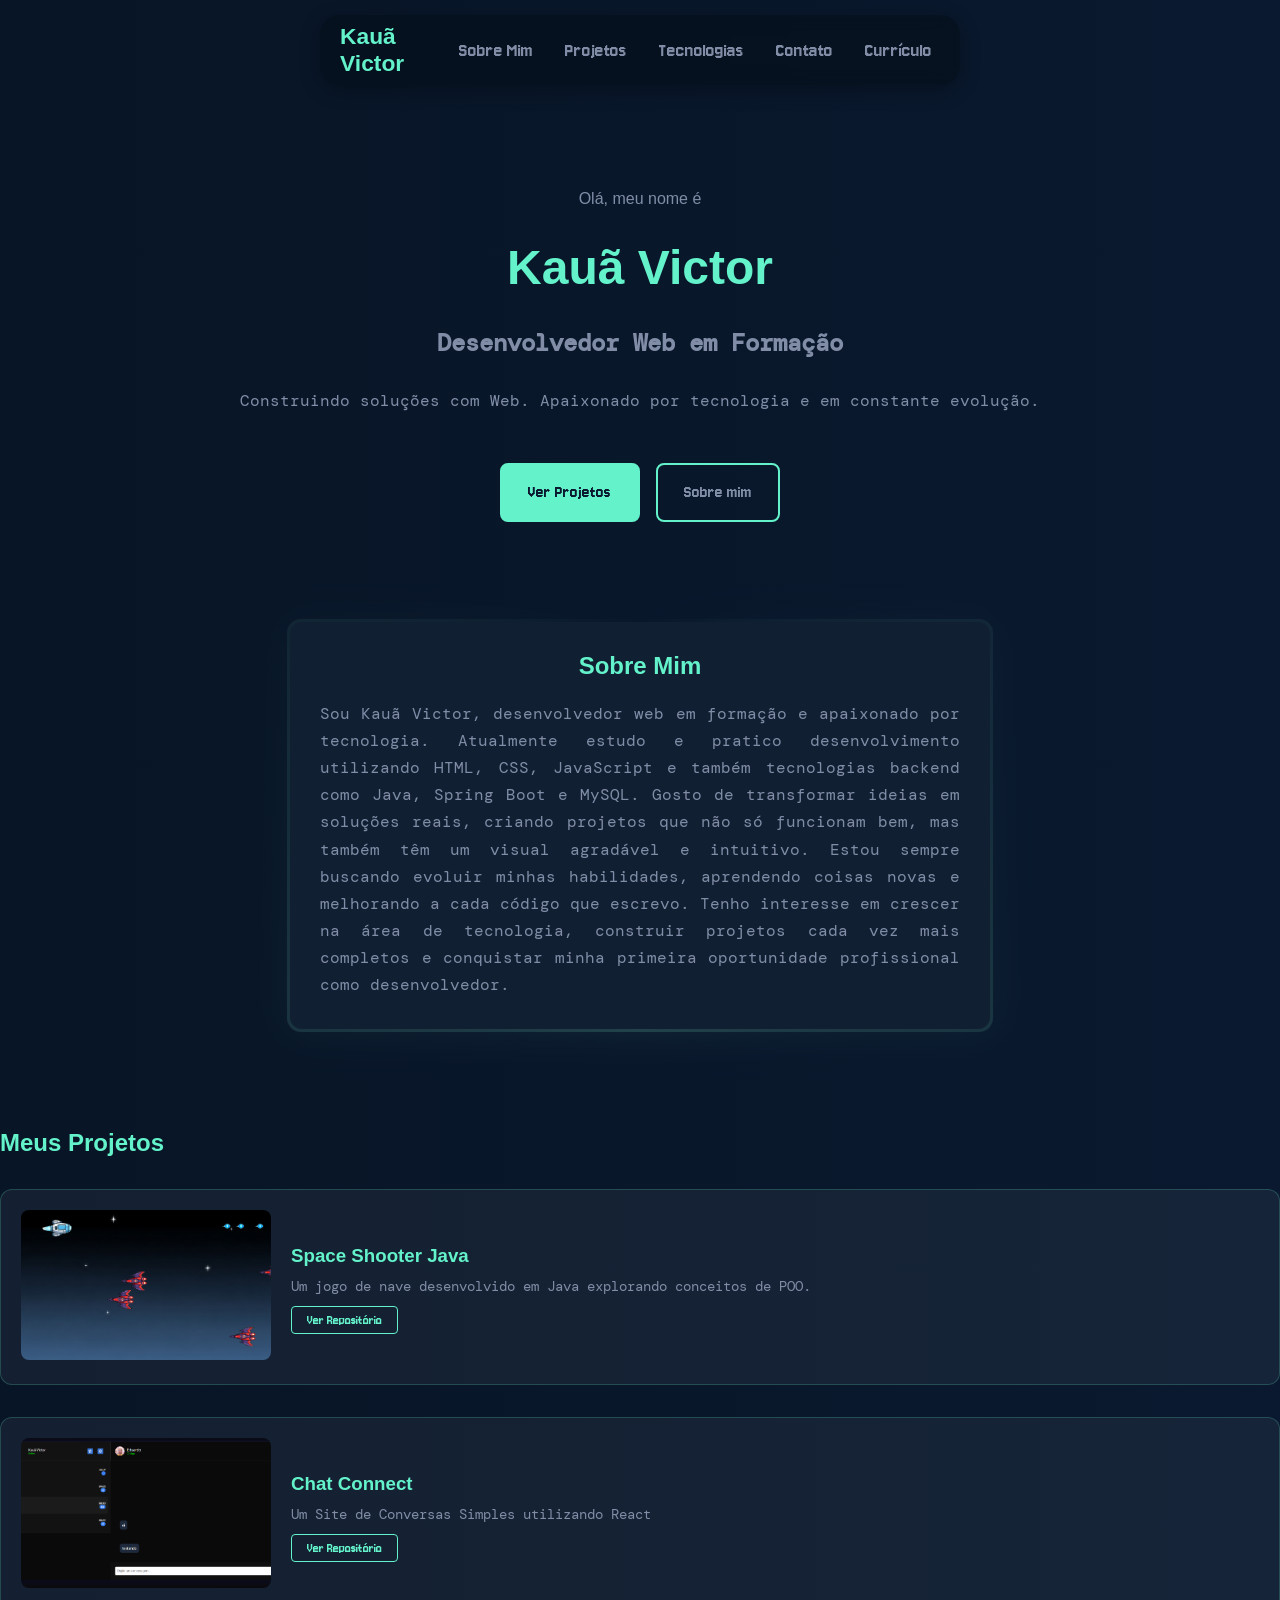
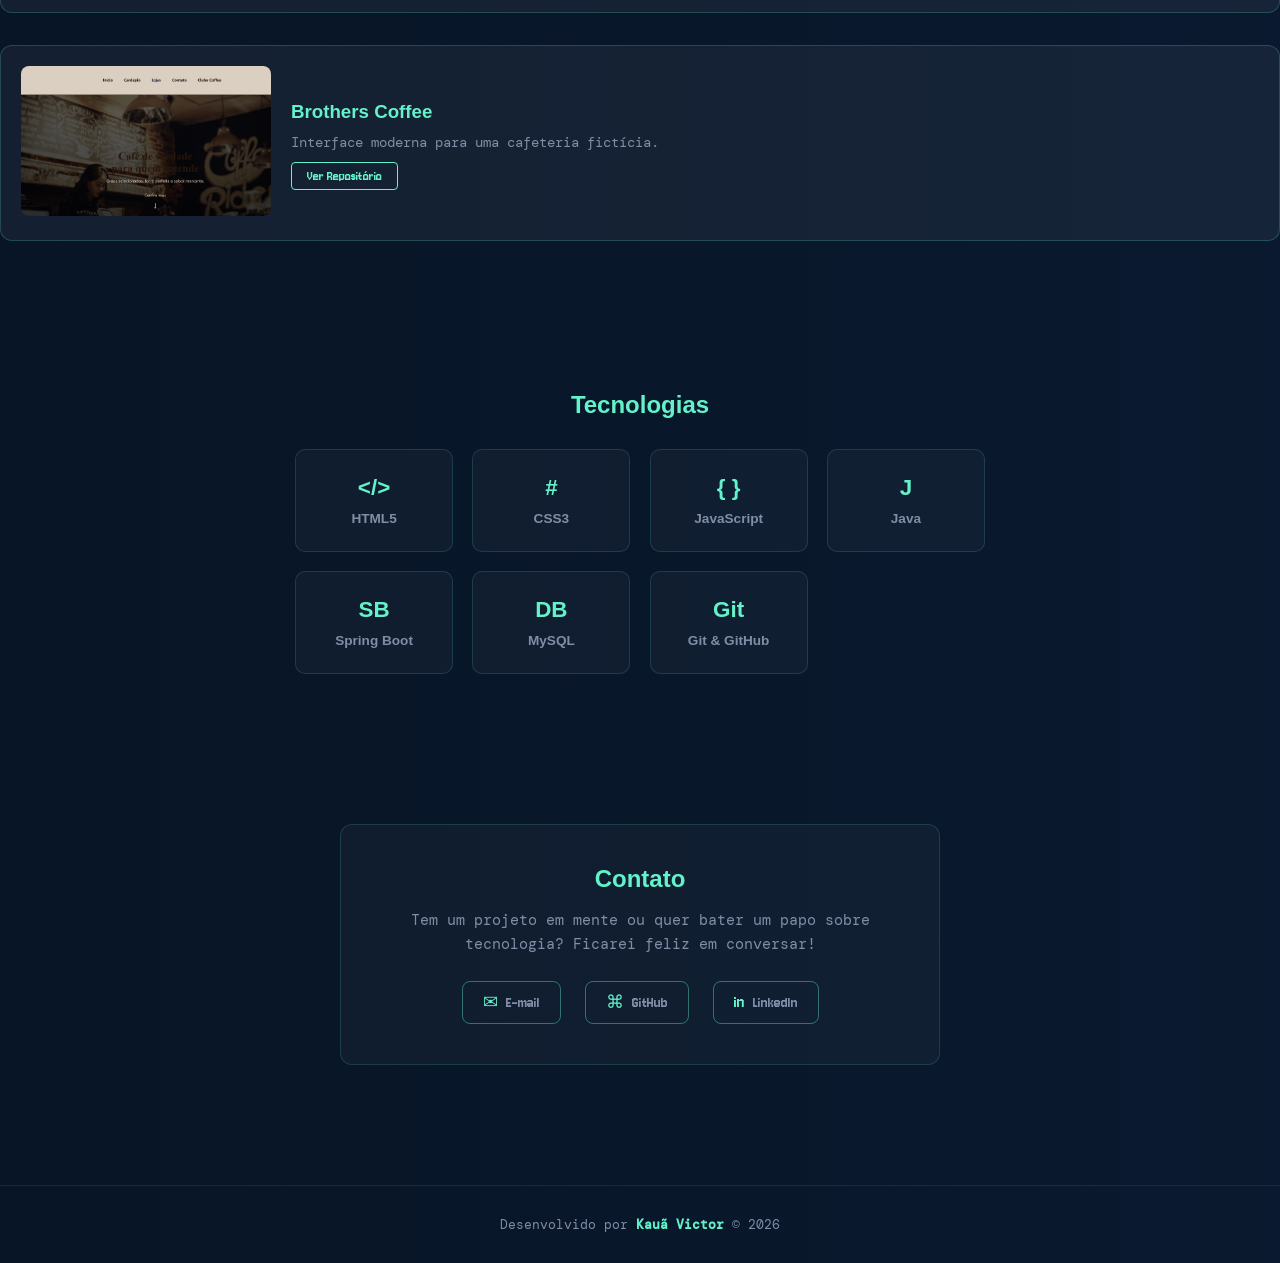
<file: index.html>
<!DOCTYPE html>
<html lang="pt-br">
<head>
    <meta charset="UTF-8">
    <meta name="viewport" content="width=device-width, initial-scale=1.0">
    <title>Meu Portfolio</title>
    <link rel="stylesheet" href="style.css">
    <link rel="shortcut icon" href="res/favicon.ico" type="image/x-icon">
</head>
<body>
    <header class="main-header">
            <div class="left-elements">
            <span class="left-dot"></span>
            </div>
            <nav class="nav-links">
                <h1>Kauã Victor</h1>
                    <a href="#sobre-mim">Sobre Mim</a>
                    <a href="#projetos">Projetos</a>
                    <a href="#">Tecnologias</a>
                    <a href="#">Contato</a>
                    <a href="res/Currículo Kauã Victor.pdf" download="Curriculo-Kaua-Victor.pdf">Currículo</a>
            </nav>
    </header>

    <main class="principal">
        <section class="inicio">
            <div class="apresentacao">
                <span class="saudacao">Olá, meu nome é</span>
                <h1 class="nome-destaque">Kauã Victor</h1>
                <h2 class="profissao">Desenvolvedor Web em Formação</h2>
                <p class="descricao">Construindo soluções com Web. Apaixonado por tecnologia e em constante evolução.</p>
                
                <div class="botoes-acao">
                    <a href="#projetos" class="btn-primario">Ver Projetos</a>
                    <a href="#sobre-mim" class="btn-secundario">Sobre mim</a>
                </div>
            </div>
        </section>

        <section class="sobre-section" id="sobre-section">
        <div class="sobre-mim">
            <h1 class="sobre">Sobre Mim</h1>
            <p>Sou Kauã Victor, desenvolvedor web em formação e apaixonado por tecnologia. Atualmente estudo e pratico desenvolvimento utilizando HTML, CSS, JavaScript e também tecnologias backend como Java, Spring Boot e MySQL.

            Gosto de transformar ideias em soluções reais, criando projetos que não só funcionam bem, mas também têm um visual agradável e intuitivo. Estou sempre buscando evoluir minhas habilidades, aprendendo coisas novas e melhorando a cada código que escrevo.

            Tenho interesse em crescer na área de tecnologia, construir projetos cada vez mais completos e conquistar minha primeira oportunidade profissional como desenvolvedor.
            </p>
        </div>
        </section>

        <section class="projetos" id="projetos">
    <h1>Meus Projetos</h1>
    <div class="projetos-grid">
        <div class="projeto-card">
            <div class="projeto-imagem">
                <img src="res/spaceshooter.png" alt="Preview Space Shooter">
            </div>
            <div class="projeto-info">
                <h3>Space Shooter Java</h3>
                <p>Um jogo de nave desenvolvido em Java explorando conceitos de POO.</p>
                <a href="https://github.com/KauaVictor-dev/SpaceShooter-Java" target="_blank" class="btn-repo">Ver Repositório</a>
            </div>
        </div> <div class="projeto-card">
            <div class="projeto-imagem">
                <img src="res/test.png" alt="Preview Site">
            </div>
            <div class="projeto-info">
                <h3>Chat Connect</h3>
                <p>Um Site de Conversas Simples utilizando React</p>
                <a href="https://github.com/KauaVictor-dev/Chat-connect" target="_blank" class="btn-repo">Ver Repositório</a>
            </div>
        </div> <div class="projeto-card">
            <div class="projeto-imagem">
                <img src="res/coffe.png" alt="Preview Coffee">
            </div>
            <div class="projeto-info">
                <h3>Brothers Coffee</h3>
                <p>Interface moderna para uma cafeteria fictícia.</p>
                <a href="https://github.com/KauaVictor-dev/Brothers-Coffe" target="_blank" class="btn-repo">Ver Repositório</a>
            </div>
        </div> </div> </section>

        <section class="tecnologias" id="tecnologias">
            <h1 class="tecnologias-titulo">Tecnologias</h1>
            <div class="tecnologias-grid">
                <div class="tech-card">
                    <span class="tech-icon">&lt;/&gt;</span>
                    <h3>HTML5</h3>
                </div>
                <div class="tech-card">
                    <span class="tech-icon">#</span>
                    <h3>CSS3</h3>
                </div>
                <div class="tech-card">
                    <span class="tech-icon">{ }</span>
                    <h3>JavaScript</h3>
                </div>
                <div class="tech-card">
                    <span class="tech-icon">J</span>
                    <h3>Java</h3>
                </div>
                <div class="tech-card">
                    <span class="tech-icon">SB</span>
                    <h3>Spring Boot</h3>
                </div>
                <div class="tech-card">
                    <span class="tech-icon">DB</span>
                    <h3>MySQL</h3>
                </div>
                <div class="tech-card">
                    <span class="tech-icon">Git</span>
                    <h3>Git &amp; GitHub</h3>
                </div>
            </div>
        </section>

        <section class="contato" id="contato">
            <h1 class="contato-titulo">Contato</h1>
            <p class="contato-texto">Tem um projeto em mente ou quer bater um papo sobre tecnologia? Ficarei feliz em conversar!</p>
            <div class="contato-links">
                <a href="mailto:kauangamer394@gmail.com" class="contato-link">
                    <span class="link-icon">&#9993;</span> E-mail
                </a>
                <a href="https://github.com/KauaVictor-dev" target="_blank" class="contato-link">
                    <span class="link-icon">&#8984;</span> GitHub
                </a>
                <a href="https://www.linkedin.com/in/kau%C3%A3-victor-59754a397/" target="_blank" class="contato-link">
                    <span class="link-icon">in</span> LinkedIn
                </a>
            </div>
        </section>
    </main>

    <footer>
        <p>Desenvolvido por <strong>Kauã Victor</strong> &copy; 2026</p>
    </footer>
    
</body>
</html>
</file>
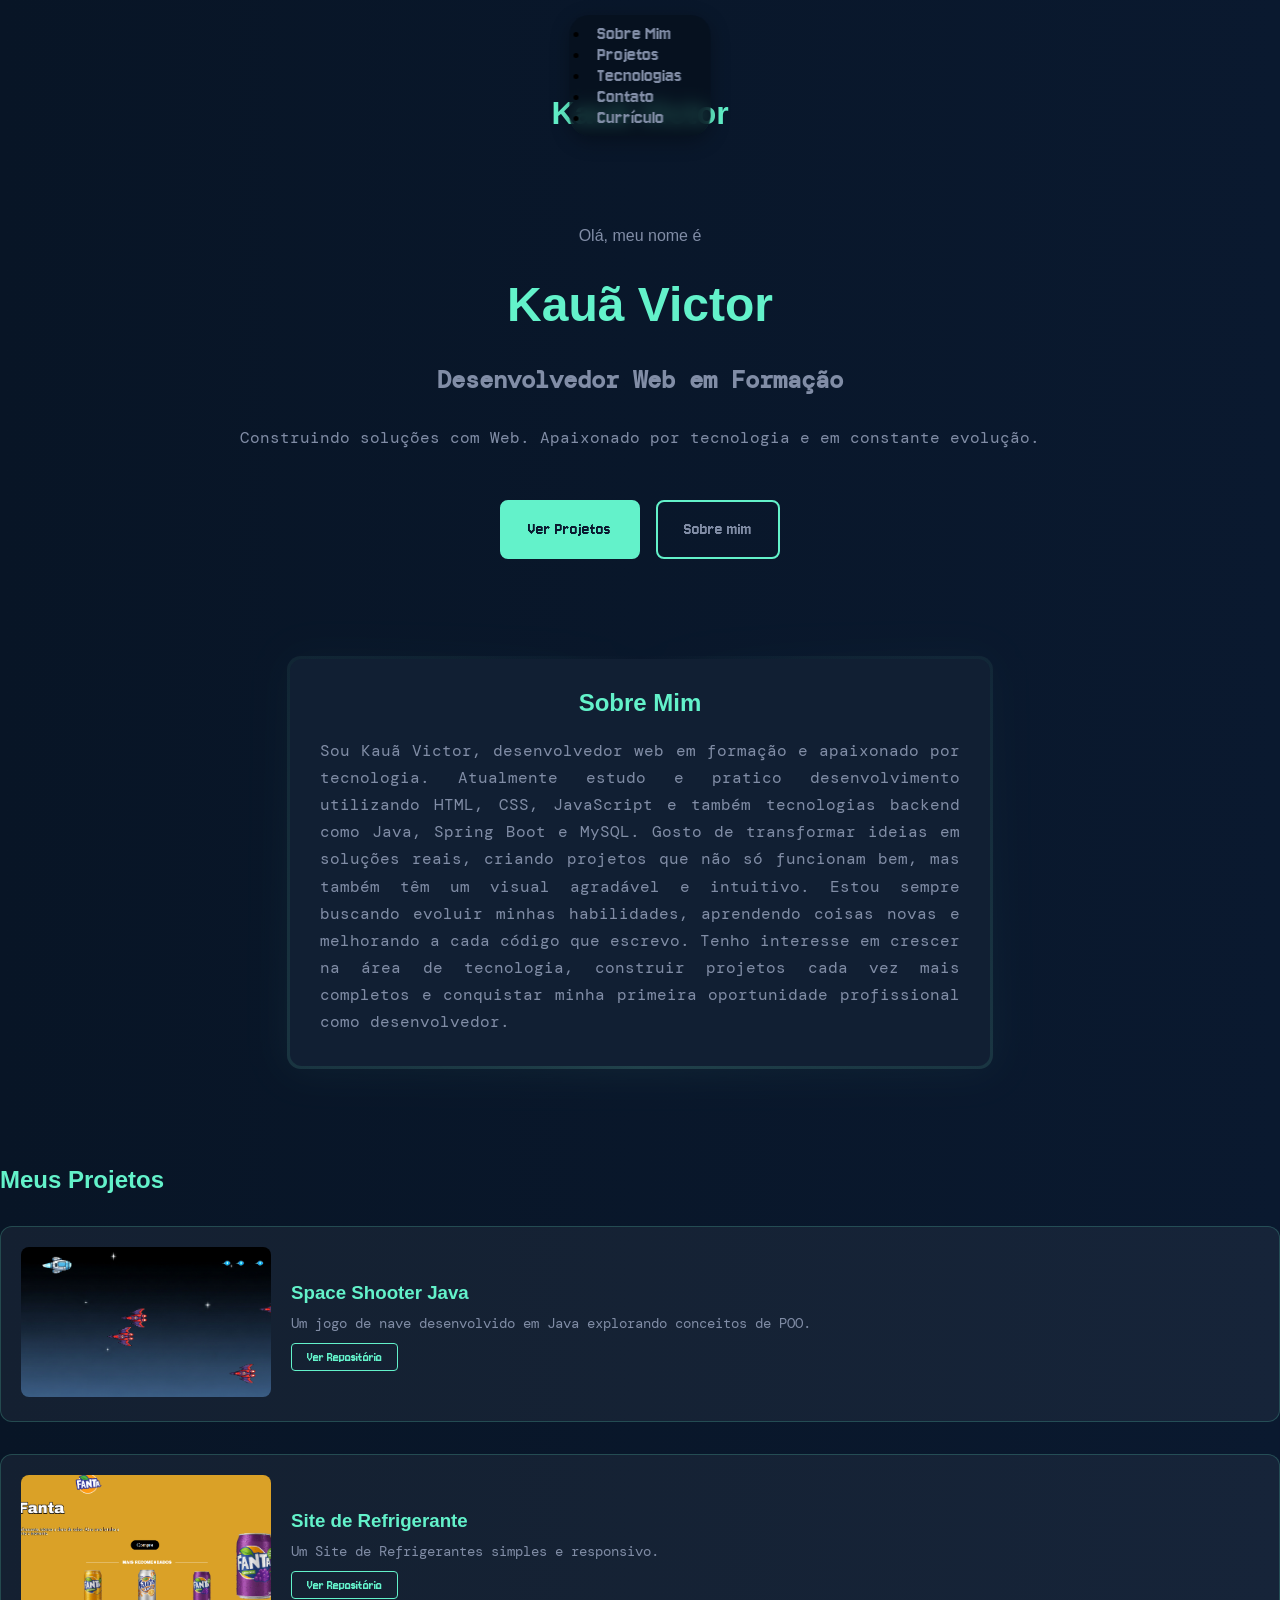
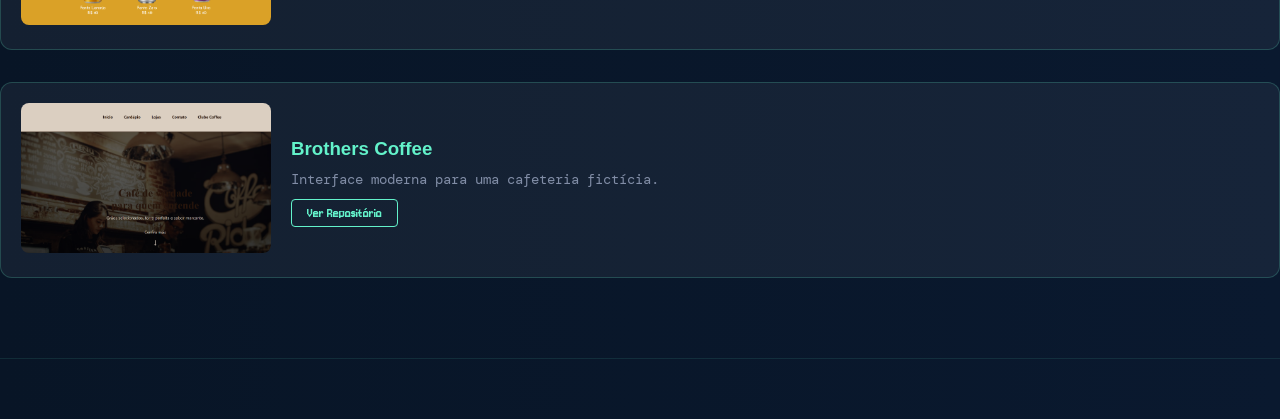
<file: main.html>
<!DOCTYPE html>
<html lang="pt-br">
<head>
    <meta charset="UTF-8">
    <meta name="viewport" content="width=device-width, initial-scale=1.0">
    <title>Meu Portfolio</title>
    <link rel="stylesheet" href="style.css">
    <link rel="shortcut icon" href="res/favicon.ico" type="image/x-icon">
</head>
<body>
    <header class="main-header">
            <h1>Kauã Victor</h1>
            <div class="left-elements">
            <span class="left-dot"></span>
            </div>
            <nav class="nav-links">
            <ul>
                <li>
                    <a href="#sobre-mim">Sobre Mim</a>
                </li>
                <li>
                    <a href="#projetos">Projetos</a>
                </li>
                <li>
                    <a href="#">Tecnologias</a>
                </li>
                <li>
                    <a href="#">Contato</a>
                </li>
                <li>
                    <a href="#">Currículo</a>
                </li>
            </ul> 
            </nav>
    </header>

    <main class="principal">
        <section class="inicio">
            <div class="apresentacao">
                <span class="saudacao">Olá, meu nome é</span>
                <h1 class="nome-destaque">Kauã Victor</h1>
                <h2 class="profissao">Desenvolvedor Web em Formação</h2>
                <p class="descricao">Construindo soluções com Web. Apaixonado por tecnologia e em constante evolução.</p>
                
                <div class="botoes-acao">
                    <a href="#projetos" class="btn btn-primario">Ver Projetos</a>
                    <a href="#sobre-mim" class="btn btn-secundario">Sobre mim</a>
                </div>
            </div>
        </section>

        <section class="sobre-mim" id="sobre-mim">
        <div>
            <h1 class="sobre">Sobre Mim</h1>
            <p>Sou Kauã Victor, desenvolvedor web em formação e apaixonado por tecnologia. Atualmente estudo e pratico desenvolvimento utilizando HTML, CSS, JavaScript e também tecnologias backend como Java, Spring Boot e MySQL.

            Gosto de transformar ideias em soluções reais, criando projetos que não só funcionam bem, mas também têm um visual agradável e intuitivo. Estou sempre buscando evoluir minhas habilidades, aprendendo coisas novas e melhorando a cada código que escrevo.

            Tenho interesse em crescer na área de tecnologia, construir projetos cada vez mais completos e conquistar minha primeira oportunidade profissional como desenvolvedor.
            </p>
        </div>
        </section>

        <section class="projetos" id="projetos">
    <h1>Meus Projetos</h1>
    <div class="projetos-grid">
        <div class="projeto-card">
            <div class="projeto-imagem">
                <img src="res/spaceshooter.png" alt="Preview Space Shooter">
            </div>
            <div class="projeto-info">
                <h3>Space Shooter Java</h3>
                <p>Um jogo de nave desenvolvido em Java explorando conceitos de POO.</p>
                <a href="https://github.com/KauaVictor-dev/SpaceShooter-Java" target="_blank" class="btn-repo">Ver Repositório</a>
            </div>
        </div> <div class="projeto-card">
            <div class="projeto-imagem">
                <img src="res/fanta.png" alt="Preview Site">
            </div>
            <div class="projeto-info">
                <h3>Site de Refrigerante</h3>
                <p>Um Site de Refrigerantes simples e responsivo.</p>
                <a href="https://github.com/KauaVictor-dev/Site-de-Refrigerante" target="_blank" class="btn-repo">Ver Repositório</a>
            </div>
        </div> <div class="projeto-card">
            <div class="projeto-imagem">
                <img src="res/coffe.png" alt="Preview Coffee">
            </div>
            <div class="projeto-info">
                <h3>Brothers Coffee</h3>
                <p>Interface moderna para uma cafeteria fictícia.</p>
                <a href="https://github.com/KauaVictor-dev/Brothers-Coffe" target="_blank" class="btn-repo">Ver Repositório</a>
            </div>
        </div> </div> </section>
</main>
    
    <footer>
            

    </footer>
</body>
</html>
</file>
<file: style.css>
@charset "UTF-8";

@import url('https://fonts.googleapis.com/css2?family=DM+Mono:ital,wght@0,300;0,400;0,500;1,300;1,400;1,500&display=swap');
@import url('https://fonts.googleapis.com/css2?family=Jersey+10&display=swap');

* {
    margin: 0;
    padding: 0;
    box-sizing: border-box;
}

html {
    scroll-behavior: smooth;
}

body {
    font-family: Arial, Helvetica, sans-serif;
    background-image: linear-gradient(to right, #081526, #0A192F);
    padding-top: 60px;
}

.main-header {
    display: flex;
    align-items: center;
    justify-content: center;
    flex-direction: row;
    flex-wrap: wrap;
    padding: 2.2rem 5%;

}

.left-elements {
    display: flex;
    align-items: center;
    
}

.left-dot {
    font-size: 2rem;
    color: #000000;
    margin-right: -0.5rem;
}

.nav-links {
    display: flex;
    flex-direction: row;
    flex-wrap: nowrap;
    justify-content: center;
    align-items: center;
    
    list-style: none;
    gap: 1rem;
    font-size: 0.95em;

    position: fixed;
    top: 15px;
    left: 50%;
    transform: translateX(-50%);

    padding: 8px 20px;
    border-radius: 12px;
    z-index: 9999;

    background: rgba(6, 16, 28, 0.7);
    backdrop-filter: blur(8px);

    border-radius: 20px;

    box-shadow: 0 5px 20px rgba(0,0,0,0.3);
    
}


.nav-links a {
    padding: 6px 8px;
    transition: 0.3s ease;
    white-space: nowrap;
}

    


.nav-links a:hover {
    transform: translateY(-2px);
}

@media (max-width: 600px) {
    .nav-links {
        flex-wrap: wrap; /* 👈 agora pode quebrar */
        gap: 0.5rem;
        padding: 10px;
    }

    .nav-links a {
        font-size: 1em;
        padding: 5px;
    }
}


.inicio {
    display: flex;
    align-items: center;
    justify-content: center;
}

.inicio .apresentacao {
    text-align: center;
    margin-top: 60px;
    display: grid;
    gap: 2rem;
}

.inicio .saudacao {
    color: #818DA6;
    font-size: 1em;
}

.inicio .nome-destaque {
    font-size: 3em;
}

.inicio .profissao {
    font-size: 1.5em;
}

.inicio .descricao {
    font-size: 1em;
}


.inicio a {
    font-size: 1.1em;
    padding: 1em 1.5em;
    margin-top: 20px;
    display: inline-block;
    border: 2px solid #63F2CA;
    border-radius: 8px;
    transition: 0.3s ease;
}


.inicio a:hover {
    transform: translateY(-2px);
}

.sobre-mim,
.projetos {
    scroll-margin-top: 110px;
}





.sobre-mim {
    max-width: 700px;
    margin: 100px auto;
    padding: 30px;
    background: #111f33;
    border-radius: 12px;
    position: relative;
    color: #ffffff;

}



.sobre-mim p {
    text-align: justify;
    line-height: 1.7;
    font-size: 16px; 
}

.sobre-mim h1 {
    text-align: center;
    margin-bottom: 20px;
}


@property --angle1 {
    syntax: "<angle>";
    initial-value: 0deg;
    inherits: false;
}

.sobre-mim::before,
.sobre-mim::after {
    content: '';
    position: absolute;
    inset: -3px;
    background: conic-gradient(
        from var(--angle1),
        transparent,
        #21424b,
        transparent
    );
    border-radius: 14px;
    z-index: -1;
    animation: spin1 4s linear infinite;
}

.sobre-mim::before {
    filter: blur(20px);
    opacity: 0.4;
}


@keyframes spin1 {
    from {
        --angle1: 0deg;
    }
    to {
        --angle1: 360deg;
    }
}


.projetos-grid {
    display: flex;
    flex-direction: column;
    gap: 2rem;
    margin-top: 2rem;
}


.projeto-card {
    display: flex;
    align-items: center;
    gap: 20px;
    background: rgba(255, 255, 255, 0.05);
    border-radius: 12px;
    padding: 20px;
    border: 1px solid rgba(99, 242, 202, 0.2); 
    transition: transform 0.3s ease;
}

.projeto-card:hover {
    transform: translateY(-5px);
    background: rgba(255, 255, 255, 0.08);
}

/* Ajuste da Imagem */
.projeto-imagem img {
    width: 250px;
    height: 150px;
    object-fit: cover; 
    border-radius: 8px;
}

/* Texto do Card */
.projeto-info {
    flex: 1;
}

.projeto-info h3 {
    color: #63F2CA;
    margin-bottom: 10px;
}

.projeto-info p {
    font-size: 0.9rem;
    margin-bottom: 15px;
}

.btn-repo {
    font-size: 0.9rem !important;
    color: #63F2CA !important;
    border: 1px solid #63F2CA;
    padding: 5px 15px;
    border-radius: 4px;
    transition: 0.3s;
}

.btn-repo:hover {
    background: #63F2CA;
    color: #0A192F !important;
}

@media (max-width: 600px) {
    .projeto-card {
        flex-direction: column;
        text-align: center;
    }
    .projeto-imagem img {
        width: 100%;
    }
}

/* Botões da seção principal */
.btn-primario {
    display: inline-block;
    background: #63F2CA !important;
    color: #0A192F !important;
}

.btn-secundario {
    display: inline-block;
    background: transparent;
}

.botoes-acao {
    display: flex;
    gap: 1rem;
    justify-content: center;
}

/* Seção Tecnologias */
.tecnologias {
    scroll-margin-top: 110px;
    max-width: 750px;
    margin: 120px auto;
    padding: 30px;
}

.tecnologias-titulo {
    text-align: center;
    margin-bottom: 30px;
}

.tecnologias-grid {
    display: grid;
    grid-template-columns: repeat(auto-fit, minmax(130px, 1fr));
    gap: 1.2rem;
}

.tech-card {
    display: flex;
    flex-direction: column;
    align-items: center;
    justify-content: center;
    gap: 10px;
    padding: 25px 15px;
    background: rgba(255, 255, 255, 0.03);
    border: 1px solid rgba(99, 242, 202, 0.15);
    border-radius: 10px;
    transition: transform 0.3s ease, border-color 0.3s ease;
}

.tech-card:hover {
    transform: translateY(-4px);
    border-color: #63F2CA;
}

.tech-icon {
    font-family: Arial, Helvetica, sans-serif;
    font-size: 1.4rem;
    font-weight: 700;
    color: #63F2CA;
}

.tech-card h3 {
    font-size: 0.85rem;
    text-align: center;
}

/* Seção Contato */
.contato {
    scroll-margin-top: 110px;
    max-width: 600px;
    margin: 120px auto;
    padding: 40px 30px;
    text-align: center;
    background: rgba(255, 255, 255, 0.03);
    border-radius: 12px;
    border: 1px solid rgba(99, 242, 202, 0.15);
}

.contato-titulo {
    margin-bottom: 15px;
}

.contato-texto {
    font-size: 0.95rem;
    margin-bottom: 25px;
    line-height: 1.6;
}

.contato-links {
    display: flex;
    gap: 1.5rem;
    justify-content: center;
    flex-wrap: wrap;
}

.contato-link {
    display: flex;
    align-items: center;
    gap: 8px;
    padding: 10px 20px;
    border: 1px solid rgba(99, 242, 202, 0.4);
    border-radius: 8px;
    font-size: 1rem;
    transition: background 0.2s, transform 0.2s;
}

.contato-link:hover {
    background: rgba(99, 242, 202, 0.1);
    transform: translateY(-2px);
}

.link-icon {
    font-size: 1.1rem;
    color: #63F2CA;
}


/* Footer */
footer {
    text-align: center;
    padding: 30px;
    margin-top: 80px;
    border-top: 1px solid rgba(99, 242, 202, 0.1);
}

footer p {
    font-size: 0.8rem;
}

footer strong {
    color: #63F2CA;
}



h1 {
    color: #63F2CA;
}

h2 {
    font-family: "DM Mono", monospace;
    color: #818DA6;
}

h3 {
    color: #818DA6 ;
}

p {
    font-family: "DM Mono", monospace;
    color: #818DA6;
}

a {
    font-family: "Jersey 10", sans-serif;
    font-weight: 400;
    font-style: normal;
    font-size: 1.3em;
    color: #818DA6;
    text-decoration: none;

}
</file>
